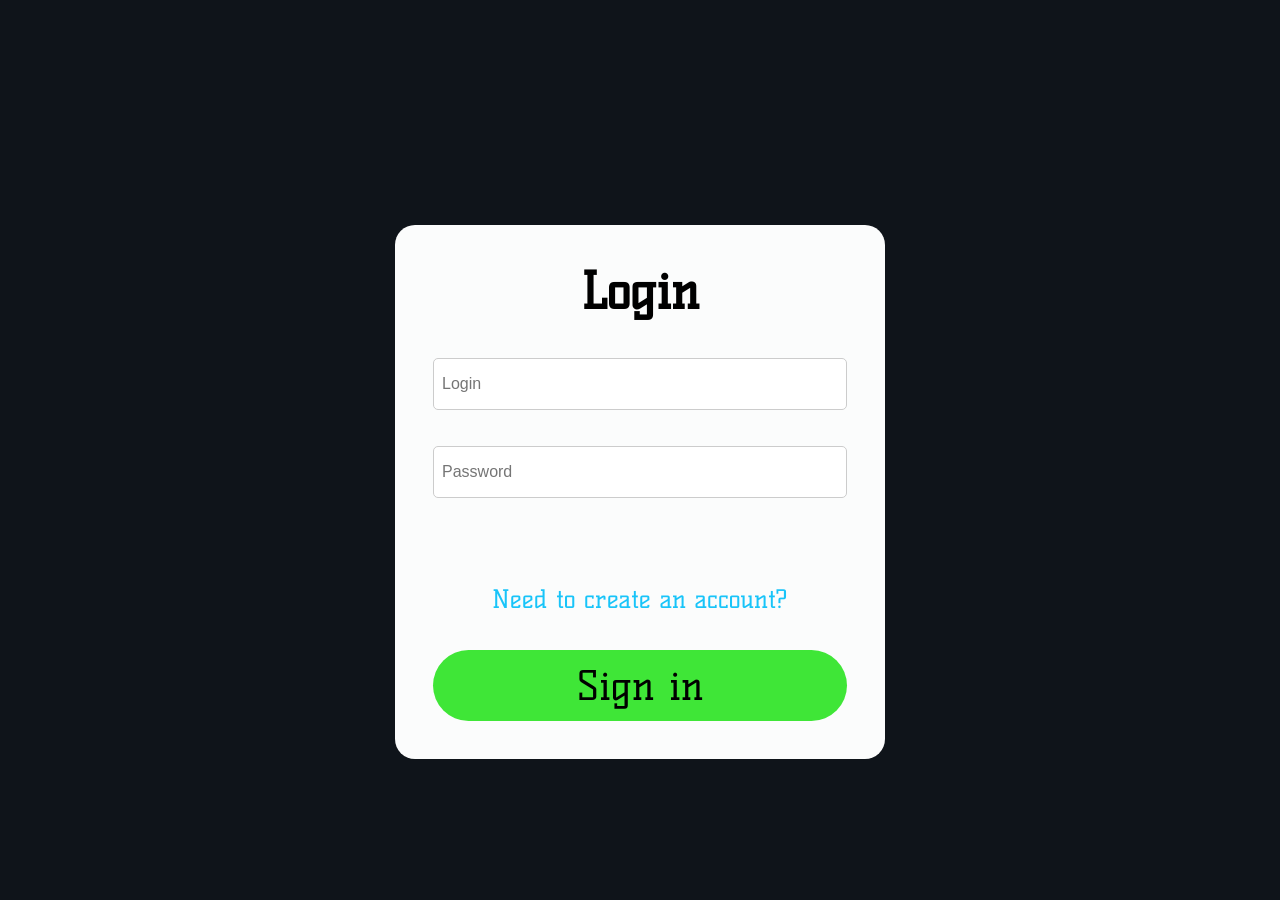
<file: templates/login.html>
<!DOCTYPE html>
<html lang="ru">
  <head>
    <meta charset="utf-8" />
    <meta name="viewport" content="width=device-width, initial-scale=1.0" />
    <link rel="stylesheet" href="/static/loginstyles.css" />
    <link
      href="https://fonts.googleapis.com/css2?family=Allura&family=Itim&family=Kelly+Slab&family=Montserrat:ital,wght@0,100..900;1,100..900&display=swap"
      rel="stylesheet"
    />
    <title>Login</title>
  </head>
  <body>
    <div class="wrapper">
      <div class="login_form">
        <div class="container">
          <h1>Login</h1>
          <form action="/login" method="POST">
            <input
              type="email"
              id="email"
              name="email"
              placeholder="Login"
              required
            />
            <input
              type="password"
              id="password"
              name="password"
              placeholder="Password"
              required
            />
            <a href="/register">Need to create an account?</a>
            <button type="submit">Sign in</button>
          </form>
        </div>
      </div>
    </div>
  </body>
</html>
</file>
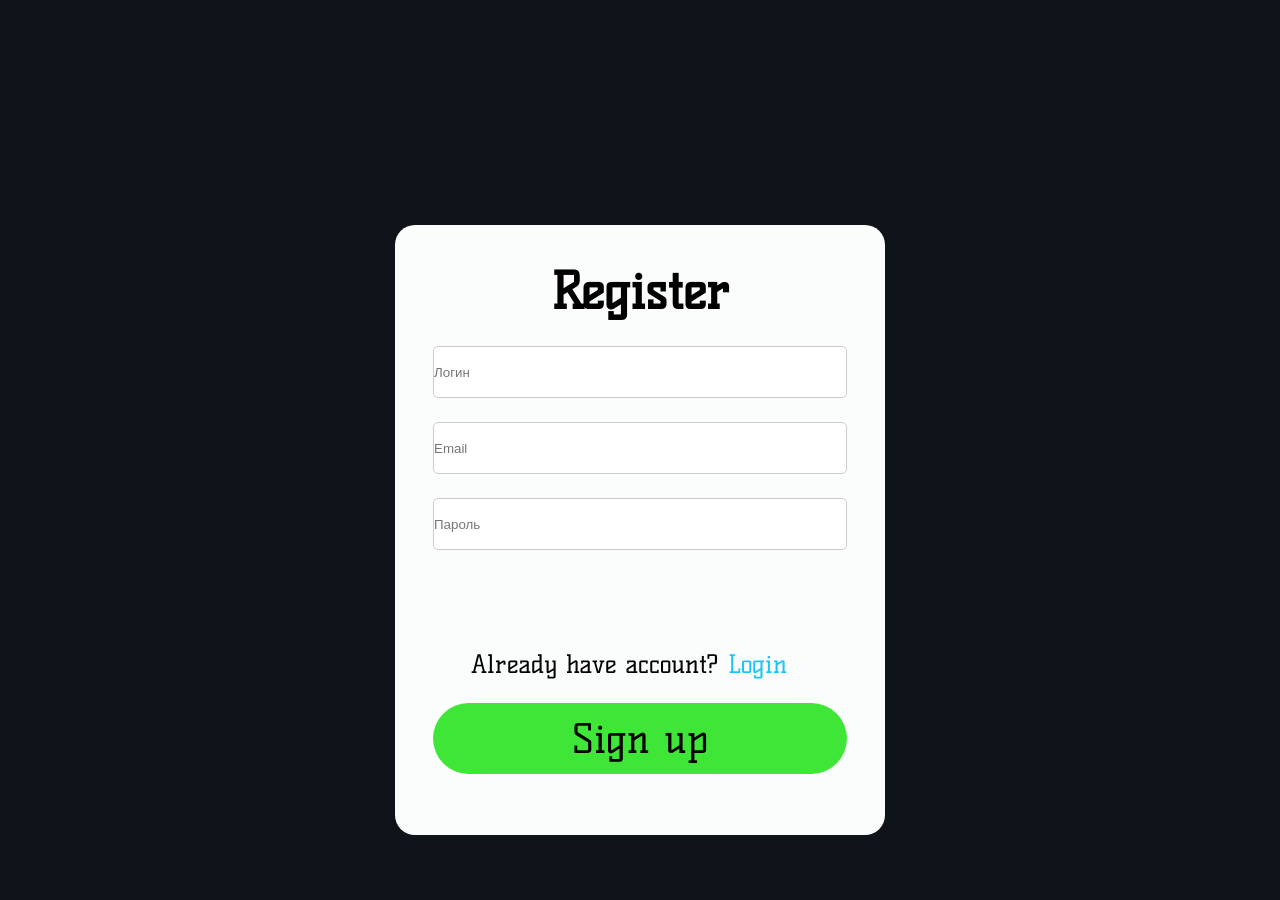
<file: templates/register.html>
<html lang="ru">
  <head>
    <meta charset="utf-8" />
    <meta name="viewport" content="width=device-width, initial-scale=1.0" />
    <link rel="stylesheet" href="/static/registerstyles.css" />
    <link
      href="https://fonts.googleapis.com/css2?family=Allura&family=Itim&family=Kelly+Slab&family=Montserrat:ital,wght@0,100..900;1,100..900&display=swap"
      rel="stylesheet"
    />
    <title>Register</title>
  </head>
  <body>
    <div class="wrapper">
      <div class="login_form">
        <div class="container">
          <h1>Register</h1>
          <form action="/register" method="POST">
            <input
              type="text"
              id="username"
              name="username"
              placeholder="Логин"
              required
            />
            <input
              type="email"
              id="email"
              name="email"
              placeholder="Email"
              required
            />
            <input
              type="password"
              id="password"
              name="password"
              placeholder="Пароль"
              required
            />
            <p>
              Already have account?
              <a href="/login">Login</a>
            </p>
            <button type="submit">Sign up</button>
          </form>
        </div>
      </div>
    </div>
  </body>
</html>
</file>
<file: static/loginstyles.css>
* {
  margin: 0;
  padding: 0;
  box-sizing: border-box;
}

body {
  background-color: #0f141a;
  justify-content: center;
  align-items: center;
}

.wrapper {
  display: flex;
  align-items: center;
  justify-content: center;
}

.login_form {
  width: 490px;
  height: 534px;
  left: 715px;
  top: 273px;
  background: #fbfcfc;
  border-radius: 20px;
  margin-top: 225px;
}

.container {
  margin-top: 36px;
  display: flex;
  flex-direction: column;
  justify-content: center;
  align-items: center;
}

.container h1 {
  font-family: "Kelly Slab";
  font-size: 50px;
  margin-bottom: 36px;
}

form {
  display: flex;
  flex-direction: column;
  justify-content: center;
  align-items: center;
  gap: 36px;
}

form input {
  width: 414px;
  height: 52px;
  padding: 8px;
  border: 1px solid #ccc;
  border-radius: 5px;
  font-size: 16px;
}

form button {
  width: 414px;
  height: 71px;
  background: #3fe637;
  border-radius: 40px;
  font-family: "Kelly Slab", sans-serif;
  font-size: 40px;
  text-align: center;
  border: none;
  color: black;
  cursor: pointer;
}

form button:hover {
  background: #34c32f;
}

form a {
  color: #18c4f9;
  font-size: 25px;
  text-decoration: none;
  font-family: "Kelly Slab", sans-serif;
  margin-top: 50px;
}
</file>
<file: static/registerstyles.css>
* {
  margin: 0;
  padding: 0;
  box-sizing: border-box;
}

body {
  background-color: #0f141a;
  justify-content: center;
  align-items: center;
}

.wrapper {
  display: flex;
  align-items: center;
  justify-content: center;
}

.login_form {
  width: 490px;
  height: 610px;
  left: 715px;
  top: 273px;
  background: #fbfcfc;
  border-radius: 20px;
  margin-top: 225px;
}

.container {
  margin-top: 36px;
  display: flex;
  flex-direction: column;
  justify-content: center;
  align-items: center;
  gap: 24px;
}

.container h1 {
  font-family: "Kelly Slab";
  font-size: 50px;
}

.container input {
  width: 414px;
  height: 52px;
  border: 1px solid #ccc;
  border-radius: 5px;
}

.container a {
  color: #18c4f9;
  font-size: 25px;
  text-decoration: none;
  font-family: "Kelly Slab";
}
.container p {
  font-size: 25px;
  font-family: "Kelly Slab";
  align-self: flex-start;
  margin-left: 38px;
  margin-top: 75px;
}

.container button {
  width: 414px;
  height: 71px;
  background: #3fe637;
  border-radius: 40px;
  font-family: "Kelly Slab";
  font-size: 40px;
  text-align: center;
  border: none;
}

form {
  display: flex;
  flex-direction: column;
  justify-content: center;
  align-items: center;
  gap: 24px;
}
</file>
